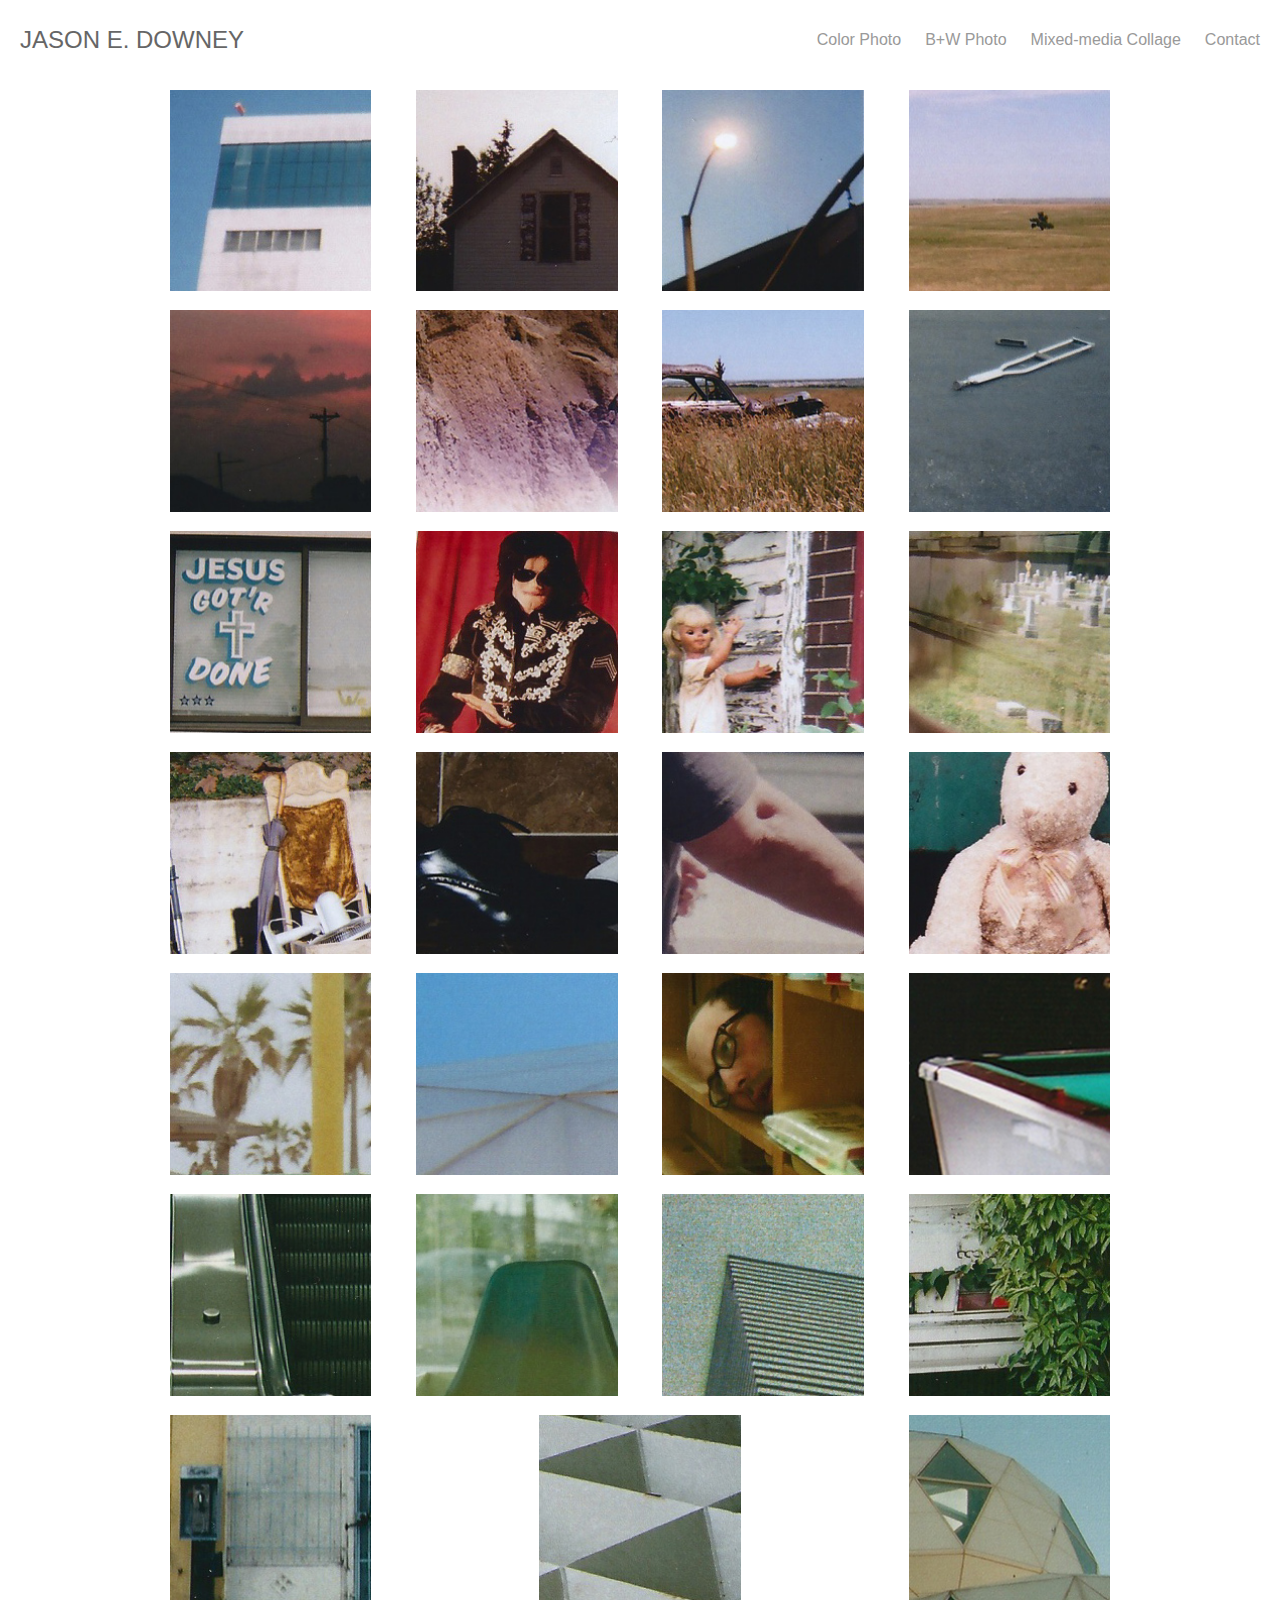
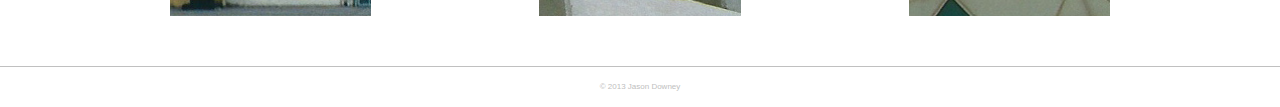
<file: index.html>
<!DOCTYPE HTML>
<html>
  <head>
    <meta charset="utf-8">
    <link rel="stylesheet" type="text/css" media="screen" href="./support/styles.css" />
    <link rel="stylesheet" type="text/css" media="screen" href="./support/fancybox/jquery.fancybox.css" />
    <link type="text/css" rel="stylesheet" media="all" href="./support/responsive-nav.css" />
    <script src="https://code.jquery.com/jquery-1.12.4.min.js" integrity="sha256-ZosEbRLbNQzLpnKIkEdrPv7lOy9C27hHQ+Xp8a4MxAQ=" crossorigin="anonymous"></script>
    <script src="./support/fancybox/jquery.fancybox.js"></script>
    <script src="./support/responsive-nav.min.js"></script>
    <meta name="apple-mobile-web-app-capable" content="yes">
    <meta name="viewport" content="width=device-width, initial-scale=1 user-scalable=yes">
    <meta name="description" content="Jason Downey is an artist and photographer from Los Angeles, CA.">
    <meta name="keywords" content="art, artist, collage, photo, photography, jason, downey, jason downey">
    <meta name="robots" content="index,follow">
    <meta name="author" content="Ryan Canfield" />
    <link rel="icon" type="image/x-icon" href="./images/favicon.ico" />
    <title>Jason E. Downey | Art + Photo</title>
  </head>
  <body>
    <div id="wrapper">
      <header>
        <h1><a href="./index.html">JASON E. DOWNEY</a></h1>

        <div id="nav">
          <ul>
            <li><a href="./index.html">Color Photo</a></li>
            <li><a href="./black+white.html">B+W Photo</a></li>
            <li><a href="./art.html">Mixed-media Collage</a></li>
            <li><a href="mailto:jasonedwarddowney@gmail.com">Contact</a></li>
          </ul>
        </div>

      </header>
      <div class="thumbwrapper">
        <div class="thumbbox">
          <a class="fancybox" rel="group" href="./images/1.jpg"><img class="cushycms" src="./images/thumbs/thumb1.jpg"
              alt="" /></a></li>
          <a class="fancybox" rel="group" href="./images/2.jpg"><img class="cushycms" src="./images/thumbs/thumb2.jpg"
              alt="" /></a>
          <a class="fancybox" rel="group" href="./images/3.jpg"><img class="cushycms" src="./images/thumbs/thumb3.jpg"
              alt="" /></a>
          <a class="fancybox" rel="group" href="./images/4.jpg"><img class="cushycms" src="./images/thumbs/thumb4.jpg"
              alt="" /></a>
          <a class="fancybox" rel="group" href="./images/5.jpg"><img class="cushycms" src="./images/thumbs/thumb5.jpg"
              alt="" /></a>
          <a class="fancybox" rel="group" href="./images/6.jpg"><img class="cushycms" src="./images/thumbs/thumb6.jpg"
              alt="" /></a>
          <a class="fancybox" rel="group" href="./images/7.jpg"><img class="cushycms" src="./images/thumbs/thumb7.jpg"
              alt="" /></a>
          <a class="fancybox" rel="group" href="./images/8.jpg"><img class="cushycms" src="./images/thumbs/thumb8.jpg"
              alt="" /></a>
          <a class="fancybox" rel="group" href="./images/9.jpg"><img class="cushycms" src="./images/thumbs/thumb9.jpg"
              alt="" /></a>
          <a class="fancybox" rel="group" href="./images/10.jpg"><img class="cushycms" src="./images/thumbs/thumb10.jpg"
              alt="" /></a>
          <a class="fancybox" rel="group" href="./images/11.jpg"><img class="cushycms" src="./images/thumbs/thumb11.jpg"
              alt="" /></a>
          <a class="fancybox" rel="group" href="./images/12.jpg"><img class="cushycms" src="./images/thumbs/thumb12.jpg"
              alt="" /></a>
          <a class="fancybox" rel="group" href="./images/13.jpg"><img class="cushycms" src="./images/thumbs/thumb13.jpg"
              alt="" /></a>
          <a class="fancybox" rel="group" href="./images/14.jpg"><img class="cushycms" src="./images/thumbs/thumb14.jpg"
              alt="" /></a>
          <a class="fancybox" rel="group" href="./images/15.jpg"><img class="cushycms" src="./images/thumbs/thumb15.jpg"
              alt="" /></a>
          <a class="fancybox" rel="group" href="./images/16.jpg"><img class="cushycms" src="./images/thumbs/thumb16.jpg"
              alt="" /></a>
          <a class="fancybox" rel="group" href="./images/17.jpg"><img class="cushycms" src="./images/thumbs/thumb17.jpg"
              alt="" /></a>
          <a class="fancybox" rel="group" href="./images/18.jpg"><img class="cushycms" src="./images/thumbs/thumb18.jpg"
              alt="" /></a>
          <a class="fancybox" rel="group" href="./images/19.jpg"><img class="cushycms" src="./images/thumbs/thumb19.jpg"
              alt="" /></a>
          <a class="fancybox" rel="group" href="./images/20.jpg"><img class="cushycms" src="./images/thumbs/thumb20.jpg"
              alt="" /></a>
          <a class="fancybox" rel="group" href="./images/21.jpg"><img class="cushycms" src="./images/thumbs/thumb21.jpg"
              alt="" /></a>
          <a class="fancybox" rel="group" href="./images/22.jpg"><img class="cushycms" src="./images/thumbs/thumb22.jpg"
              alt="" /></a>
          <a class="fancybox" rel="group" href="./images/25.jpg"><img class="cushycms" src="./images/thumbs/thumb25.jpg"
              alt="" /></a>
          <a class="fancybox" rel="group" href="./images/26.jpg"><img class="cushycms" src="./images/thumbs/thumb26.jpg"
              alt="" /></a>
          <a class="fancybox" rel="group" href="./images/27.jpg"><img class="cushycms" src="./images/thumbs/thumb27.jpg"
              alt="" /></a>
          <a class="fancybox" rel="group" href="./images/28.jpg"><img class="cushycms" src="./images/thumbs/thumb28.jpg"
              alt="" /></a>
          <a class="fancybox" rel="group" href="./images/29.jpg"><img class="cushycms" src="./images/thumbs/thumb29.jpg"
              alt="" /></a>
        </div>
      </div>
      <div class="push"></div>
    </div>
    <div class="footer">
      <address> &copy; 2013 Jason Downey </address>
    </div>
    <script>
      //responsivenav
      var navigation = responsiveNav("#nav", {
        insert: "before",
      });
      //fancybox
      $(".fancybox").fancybox({
        openEffect: 'none',
        closeEffect: 'none'
      });
    </script>
  </body>
</html>
</file>
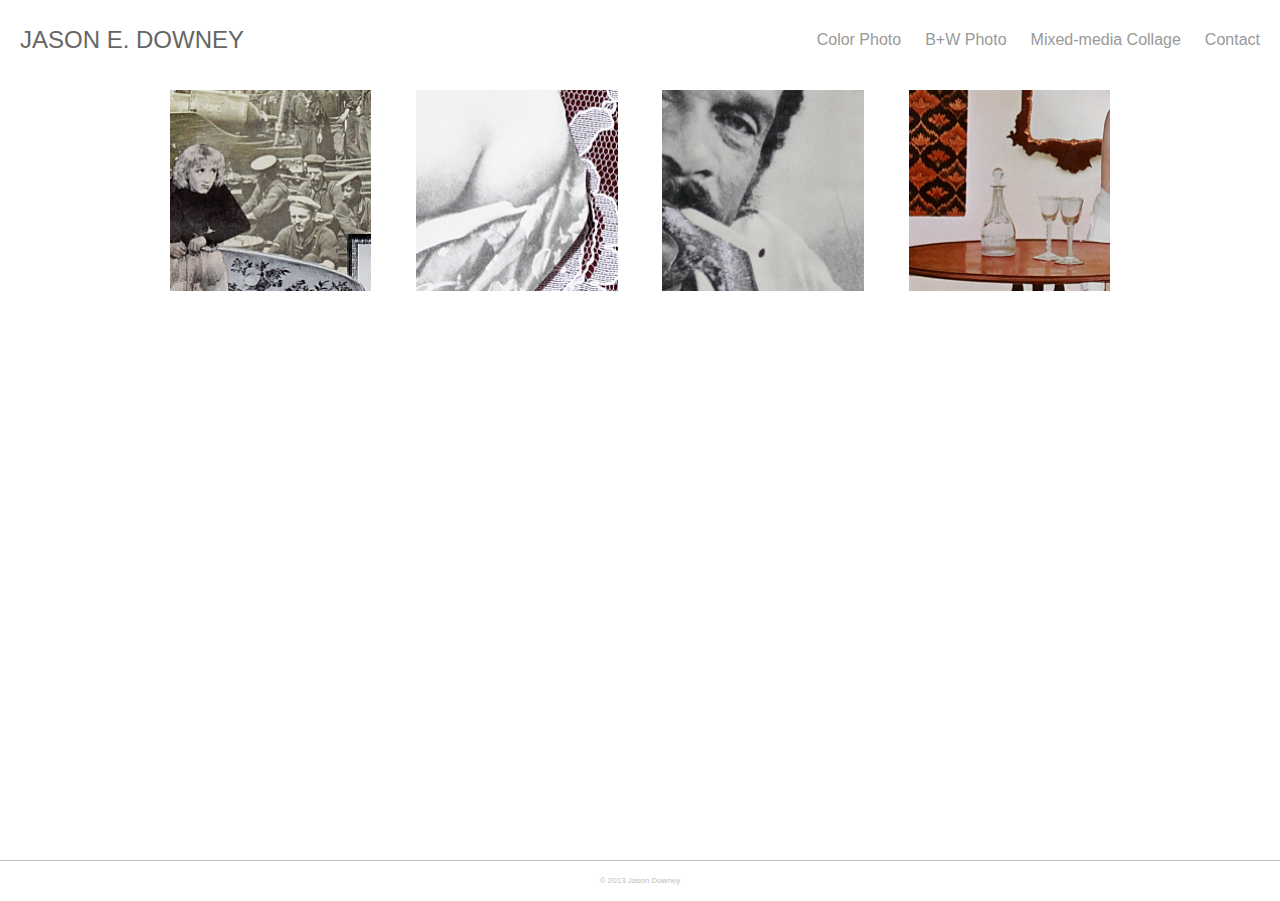
<file: art.html>
<!DOCTYPE HTML>
<html>
<head>
<meta charset="utf-8">
<link rel="stylesheet" type="text/css" media="screen" href="./support/styles.css"/>
<link rel="stylesheet" type="text/css" media="screen" href="./support/fancybox/jquery.fancybox.css"/>
<link type="text/css" rel="stylesheet" media="all" href="./support/responsive-nav.css" />
<script src="https://code.jquery.com/jquery-1.12.4.min.js" integrity="sha256-ZosEbRLbNQzLpnKIkEdrPv7lOy9C27hHQ+Xp8a4MxAQ=" crossorigin="anonymous"></script>
<script src="./support/fancybox/jquery.fancybox.js"></script>
<script src="./support/responsive-nav.min.js"></script>
<meta name="apple-mobile-web-app-capable" content="yes">
<meta name="viewport" content="width=device-width, initial-scale=1 user-scalable=yes">
<meta name="description" content="Jason Downey is an artist and photographer from Los Angeles, CA.">
<meta name="keywords" content="art, artist, collage, photo, photography, jason, downey, jason downey">
<meta name="robots" content="index,follow">
<meta name="author" content="Ryan Canfield"/>
<link rel="icon" type="image/x-icon" href="./images/favicon.ico" />
<title>Jason E. Downey | Art + Photo</title>
</head>
<body>
	<div class="wrapper">
		<header>
			<h1><a href="./index.html">JASON E. DOWNEY</a></h1>

			<div id="nav">
				<ul>
					<li><a href="./index.html">Color Photo</a></li>
					<li><a href="./black+white.html">B+W Photo</a></li>
					<li><a href="./art.html">Mixed-media Collage</a></li>
					<li><a href="mailto:jasonedwarddowney@gmail.com">Contact</a></li>
				</ul>
			</div>
		</header>

		<div class="thumbwrapper">
				<div class="thumbbox">
					<a class="fancybox" rel="group" href="./images/collage1.jpg"><img class="cushycms" src="./images/thumbs/collagethumb1.jpg" alt="" /></a>
					<a class="fancybox" rel="group" href="./images/collage2.jpg"><img class="cushycms" src="./images/thumbs/collagethumb2.jpg" alt="" /></a>
					<a class="fancybox" rel="group" href="./images/collage3.jpg"><img class="cushycms" src="./images/thumbs/collagethumb3.jpg" alt="" /></a>
					<a class="fancybox" rel="group" href="./images/collage4.jpg"><img class="cushycms" src="./images/thumbs/collagethumb4.jpg" alt="" /></a>
				</div>
		</div>

		<div class="push"></div>
			</div>
		<div class="footer">
		<address> &copy; 2013 Jason Downey </address>
		</div>
<script>
     //responsivenav
     var navigation = responsiveNav("#nav", {
				 insert: "before",
				});
	//fancybox
	$(".fancybox").fancybox({
		openEffect	: 'none',
		closeEffect	: 'none'
	});
</script>
</body>
</html>
</file>
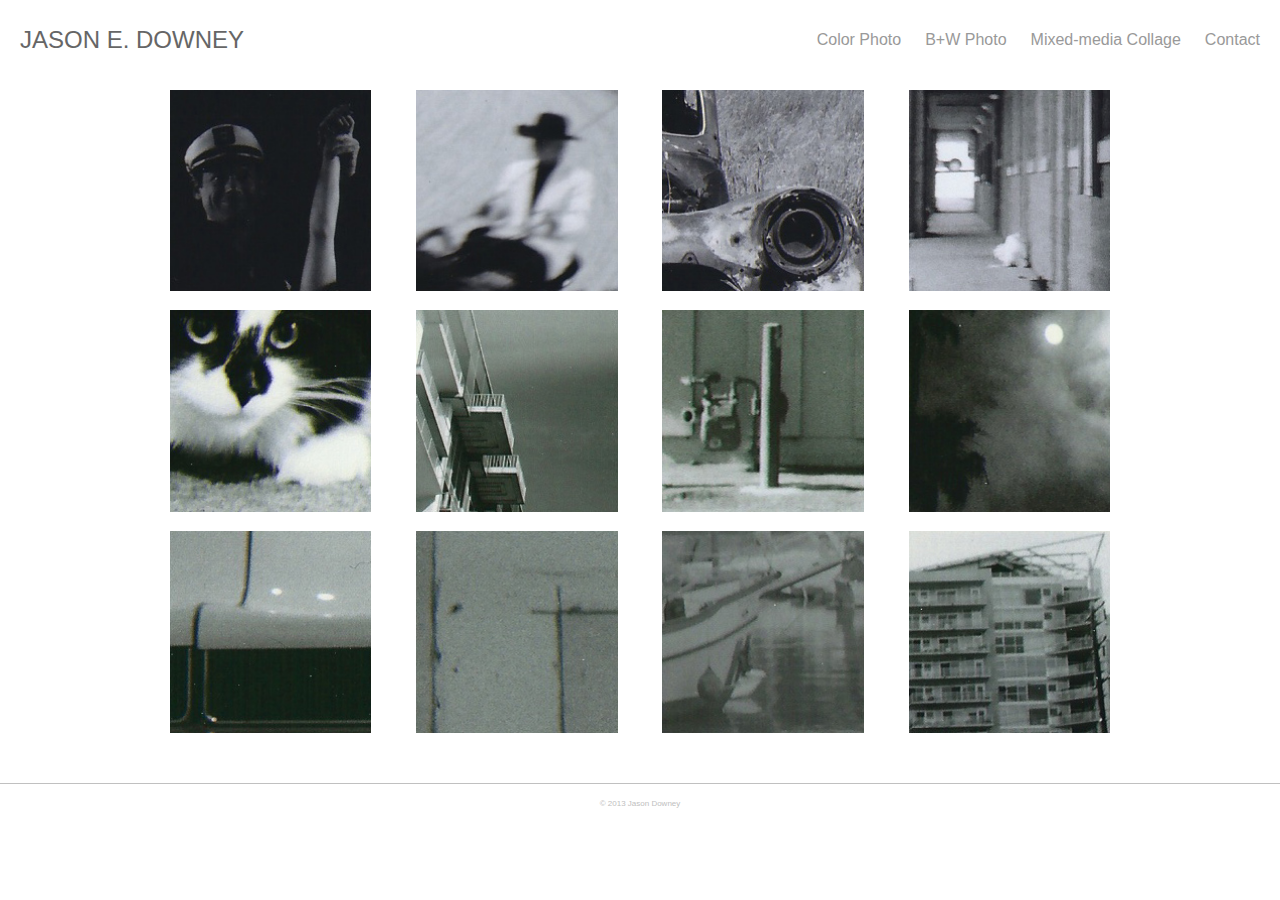
<file: black+white.html>
<!DOCTYPE HTML>
<html>
<head>
<meta charset="utf-8">
<link rel="stylesheet" type="text/css" media="screen" href="./support/styles.css"/>
<link rel="stylesheet" type="text/css" media="screen" href="./support/fancybox/jquery.fancybox.css"/>
<link type="text/css" rel="stylesheet" media="all" href="./support/responsive-nav.css" />
<script src="https://code.jquery.com/jquery-1.12.4.min.js" integrity="sha256-ZosEbRLbNQzLpnKIkEdrPv7lOy9C27hHQ+Xp8a4MxAQ=" crossorigin="anonymous"></script>
<script src="./support/fancybox/jquery.fancybox.js"></script>
<script src="./support/responsive-nav.min.js"></script>
<meta name="apple-mobile-web-app-capable" content="yes">
<meta name="viewport" content="width=device-width, initial-scale=1 user-scalable=yes">
<meta name="description" content="Jason Downey is an artist and photographer from Los Angeles, CA.">
<meta name="keywords" content="art, artist, collage, photo, photography, jason, downey, jason downey">
<meta name="robots" content="index,follow">
<meta name="author" content="Ryan Canfield"/>
<link rel="icon" type="image/x-icon" href="./images/favicon.ico" />
<title>Jason E. Downey | Art + Photo</title>
</head>
<body>
	<div id="wrapper">
		<header>
			<h1><a href="./index.html">JASON E. DOWNEY</a></h1>

			<div id="nav">
				<ul>
					<li><a href="./index.html">Color Photo</a></li>
					<li><a href="./black+white.html">B+W Photo</a></li>
					<li><a href="./art.html">Mixed-media Collage</a></li>
					<li><a href="mailto:jasonedwarddowney@gmail.com">Contact</a></li>
				</ul>
			</div>

		</header>

		<div class="thumbwrapper">
				<div class="thumbbox">
				<a class="fancybox" rel="group" href="./images/BW1.jpg"><img class="cushycms" src="./images/thumbs/BWthumb1.jpg" alt="" /></a>
				<a class="fancybox" rel="group" href="./images/BW2.jpg"><img class="cushycms" src="./images/thumbs/BWthumb2.jpg" alt="" /></a>
				<a class="fancybox" rel="group" href="./images/BW3.jpg"><img class="cushycms" src="./images/thumbs/BWthumb3.jpg" alt="" /></a>
				<a class="fancybox" rel="group" href="./images/BW4.jpg"><img class="cushycms" src="./images/thumbs/BWthumb4.jpg" alt="" /></a>
				<a class="fancybox" rel="group" href="./images/BW5.jpg"><img class="cushycms" src="./images/thumbs/BWthumb5.jpg" alt="" /></a>
				<a class="fancybox" rel="group" href="./images/BW6.jpg"><img class="cushycms" src="./images/thumbs/BWthumb6.jpg" alt="" /></a>
				<a class="fancybox" rel="group" href="./images/BW7.jpg"><img class="cushycms" src="./images/thumbs/BWthumb7.jpg" alt="" /></a>
				<a class="fancybox" rel="group" href="./images/BW8.jpg"><img class="cushycms" src="./images/thumbs/BWthumb8.jpg" alt="" /></a>
				<a class="fancybox" rel="group" href="./images/BW9.jpg"><img class="cushycms" src="./images/thumbs/BWthumb9.jpg" alt="" /></a>
				<a class="fancybox" rel="group" href="./images/BW10.jpg"><img class="cushycms" src="./images/thumbs/BWthumb10.jpg" alt="" /></a>
				<a class="fancybox" rel="group" href="./images/BW11.jpg"><img class="cushycms" src="./images/thumbs/BWthumb11.jpg" alt="" /></a>
				<a class="fancybox" rel="group" href="./images/BW12.jpg"><img class="cushycms" src="./images/thumbs/BWthumb12.jpg" alt="" /></a>
		</div>
		</div>
		<div class="push"></div>
			</div>
		<div class="footer">
			<address> &copy; 2013 Jason Downey </address>
			</div>
<script>
     //responsivenav
     var navigation = responsiveNav("#nav", {
				 insert: "before",
				});
	//fancybox
	$(".fancybox").fancybox({
		openEffect	: 'none',
		closeEffect	: 'none'
	});
</script>
</body>
</html>
</file>
<file: support/responsive-nav.css>
/*! responsive-nav.js v1.13 by @viljamis */
#nav li a {
  font: 12pt Futura, Helvetica, Geneva, sans-serif;
  color: #999;
  cursor: crosshair;
}

@media screen and (max-width: 50em) {
  #nav {
    position: relative;
    clear: both;
  }

  #nav ul {
    text-align: center;
  }

  #nav li {
    background-color: rgb(120, 120, 120);
    display: list-item;
    padding-bottom: 20px;
  }

  #nav li:first-child {
    padding-top: 20px;
  }
  #nav li a {
    color: white;
    font-weight: normal;
  }
}

.js #nav {
  clip: rect(0 0 0 0);
  max-height: 0;
  position: absolute;
  display: block;
  overflow: hidden;
  zoom: 1;
}

#nav.opened {
  width: 100%;
  max-height: 9999px;
  margin: auto;
  z-index: 100;
}

#nav-toggle {
  width: 70px;
  height: 55px;
  float: right;
  text-indent: -9999px;
  overflow: hidden;
  background: url("../images/hamburger.gif") no-repeat 50% 33%;
}

/*@media screen and (-webkit-min-device-pixel-ratio:1.3),screen and (min--moz-device-pixel-ratio:1.3),screen and (-o-min-device-pixel-ratio:2 / 1),screen and (min-device-pixel-ratio:1.3),screen and (min-resolution:192dpi),screen and (min-resolution:2dppx){

#nav-toggle{background-image:url("../images/hamburger-retina.gif");-webkit-background-size:100px 100px !important;-moz-background-size:100px 100px !important;-o-background-size:100px 100px !important;background-size:100px 100px !important

}
}*/

@media screen and (min-width: 50em) {
  #nav ul {
    line-height: 80px;
    float: right;
  }

  #nav li {
    display: inline;
    padding-right: 20px;
  }

  .js #nav {
    position: relative;
    max-height: none;
  }
  #nav-toggle {
    display: none;
  }
}
</file>
<file: support/styles.css>
@charset "utf-8";

/* @group Reset */

html,
body,
div,
span,
object,
iframe,
h1,
h2,
h3,
h4,
h5,
h6,
blockquote,
pre,
abbr,
address,
cite,
code,
del,
dfn,
em,
img,
ins,
kbd,
q,
samp,
small,
strong,
sub,
sup,
var,
b,
i,
dl,
dt,
dd,
ol,
ul,
li,
fieldset,
form,
label,
legend,
table,
caption,
tbody,
tfoot,
thead,
tr,
th,
td,
article,
aside,
canvas,
details,
figcaption,
figure,
footer,
header,
hgroup,
menu,
nav,
section,
summary,
time,
mark,
audio,
video {
  margin: 0;
  padding: 0;
  border: 0;
  outline: 0;
  font-size: 100%;
  vertical-align: baseline;
  background: transparent;
}

article,
aside,
canvas,
details,
figcaption,
figure,
footer,
header,
hgroup,
menu,
nav,
section,
summary {
  display: block;
}

ul,
dl {
  list-style: none;
}

a {
  text-decoration: none;
  background: none;
  cursor: crosshair;
}

html,
body {
  margin: 0;
  padding: 0;
}

body {
  height: 100%;
  line-height: 1;
}

/*~~~~~~~~~~~ Responsive Resets ~~~~~~~~~~~*/

@-o-viewport {
  width: device-width;
}
@-ms-viewport {
  width: device-width;
}
@viewport {
  width: device-width;
}

html {
  height: 100%;
  overflow-y: auto;
}

img,
audio,
video,
canvas {
  max-width: 100%;
}
/* @end */

body {
  margin: 0;
  padding: 0;
  height: 100%;
}

.wrapper {
  min-height: 100%;
  height: auto !important;
  height: 100%;
  margin: 0 auto -40px; /* the bottom margin is the negative value of the footer's height */
}

header {
  height: 80px;
  width: 100%;
}

h1 {
  font: 24px Futura, Helvetica, Geneva, sans-serif;
  color: rgb(150, 150, 150);
  margin-left: 20px;
  line-height: 80px;
  cursor: default;
  float: left;
}

h1 > a {
  color: #666;
  cursor: crosshair;
}

h2 {
  font: 20pt Futura, Helvetica, Geneva, sans-serif;
  color: rgb(150, 150, 150);
  text-align: center;
  margin-top: 20px;
}

h3 {
  font: 12pt Futura, Helvetica, Geneva, sans-serif;
  color: #999;
  cursor: default;
}

p {
  font: 10pt Futura, Helvetica, Geneva, sans-serif;
  color: rgb(220, 220, 220);
  text-align: center;
  margin: auto;
}

.thumbwrapper {
  max-width: 960px;
  margin: auto;
  text-align: justify;
  font-size: 0.1px; /* IE 9/10 don't like font-size: 0; */
}

.thumbbox:after {
  content: "";
  width: 100%; /* Ensures there are at least 2 lines of text, so justification works */
  display: inline-block;
}

.thumbbox img {
  width: 25%;
  padding: 20px;
  display: inline-block;
}

@media only screen and (max-width: 650px) {
  /* Tablet view: 2 tiles */
  .thumbbox img {
    width: 45%;
    padding: 2.5%;
  }
}

@media only screen and (max-width: 960px) and (min-width: 651px) {
  /* Small desktop / ipad view: 3 tiles */
  .thumbbox img {
    width: 30.3%;
    padding: 1%;
  }
}

@media only screen and (min-width: 960px) {
  /* Medium desktop: 4 tiles */
  .thumbbox img {
    width: 21%;
    padding: 1%;
  }
}

/* @group Footer */
.footer,
.push {
  height: 40px; /* .push must be the same height as .footer */
  clear: both;
}

.footer {
  width: 100%;
  border-top: 1px solid rgb(192, 192, 192);
  clear: both;
}

.footer address {
  text-align: center;
  font: 0.5em Futura, Helvetica, Geneva, sans-serif;
  color: rgb(192, 192, 192);
  padding: 15px 0;
  cursor: default;
}
/* @end */

@media only screen and (max-width: 50em) {
  header {
    height: 60px;
  }

  h1 {
    font-size: 17px;
    margin-left: 10px;
    line-height: 60px;
  }
}
</file>
